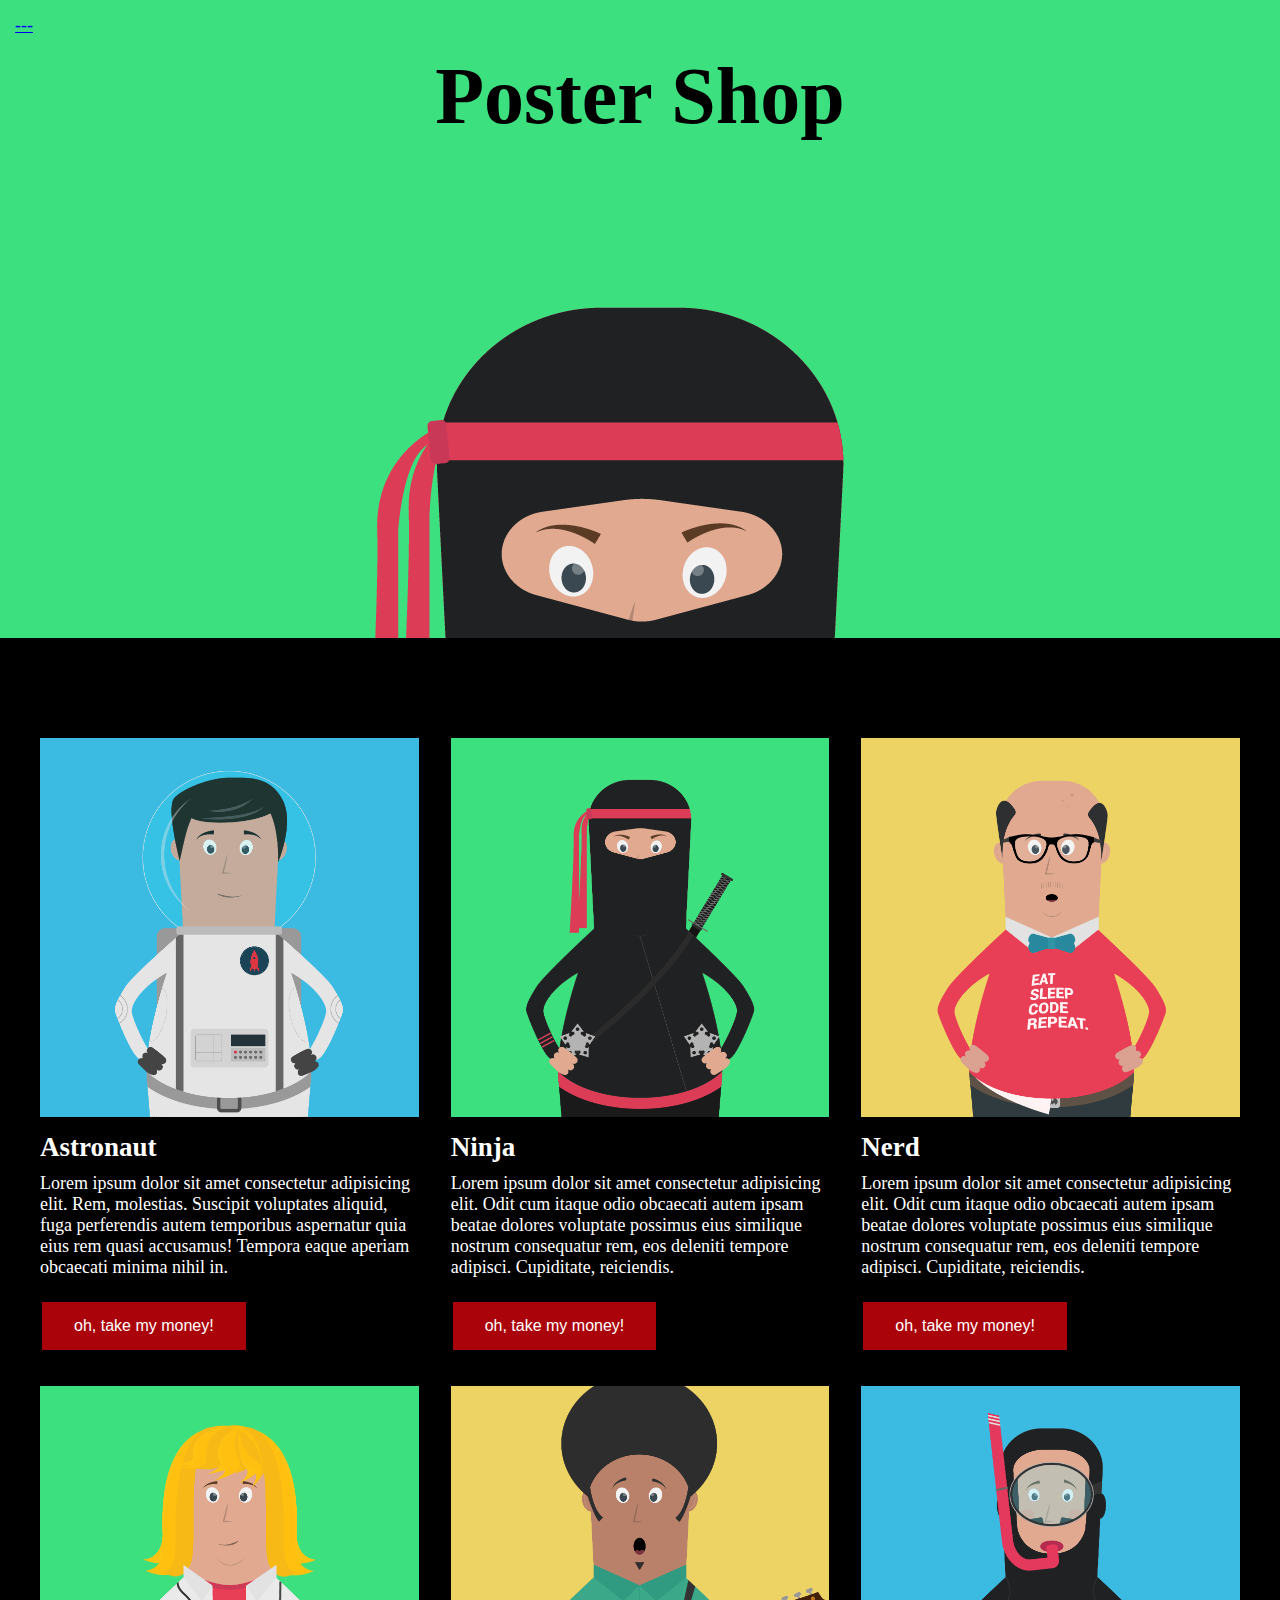
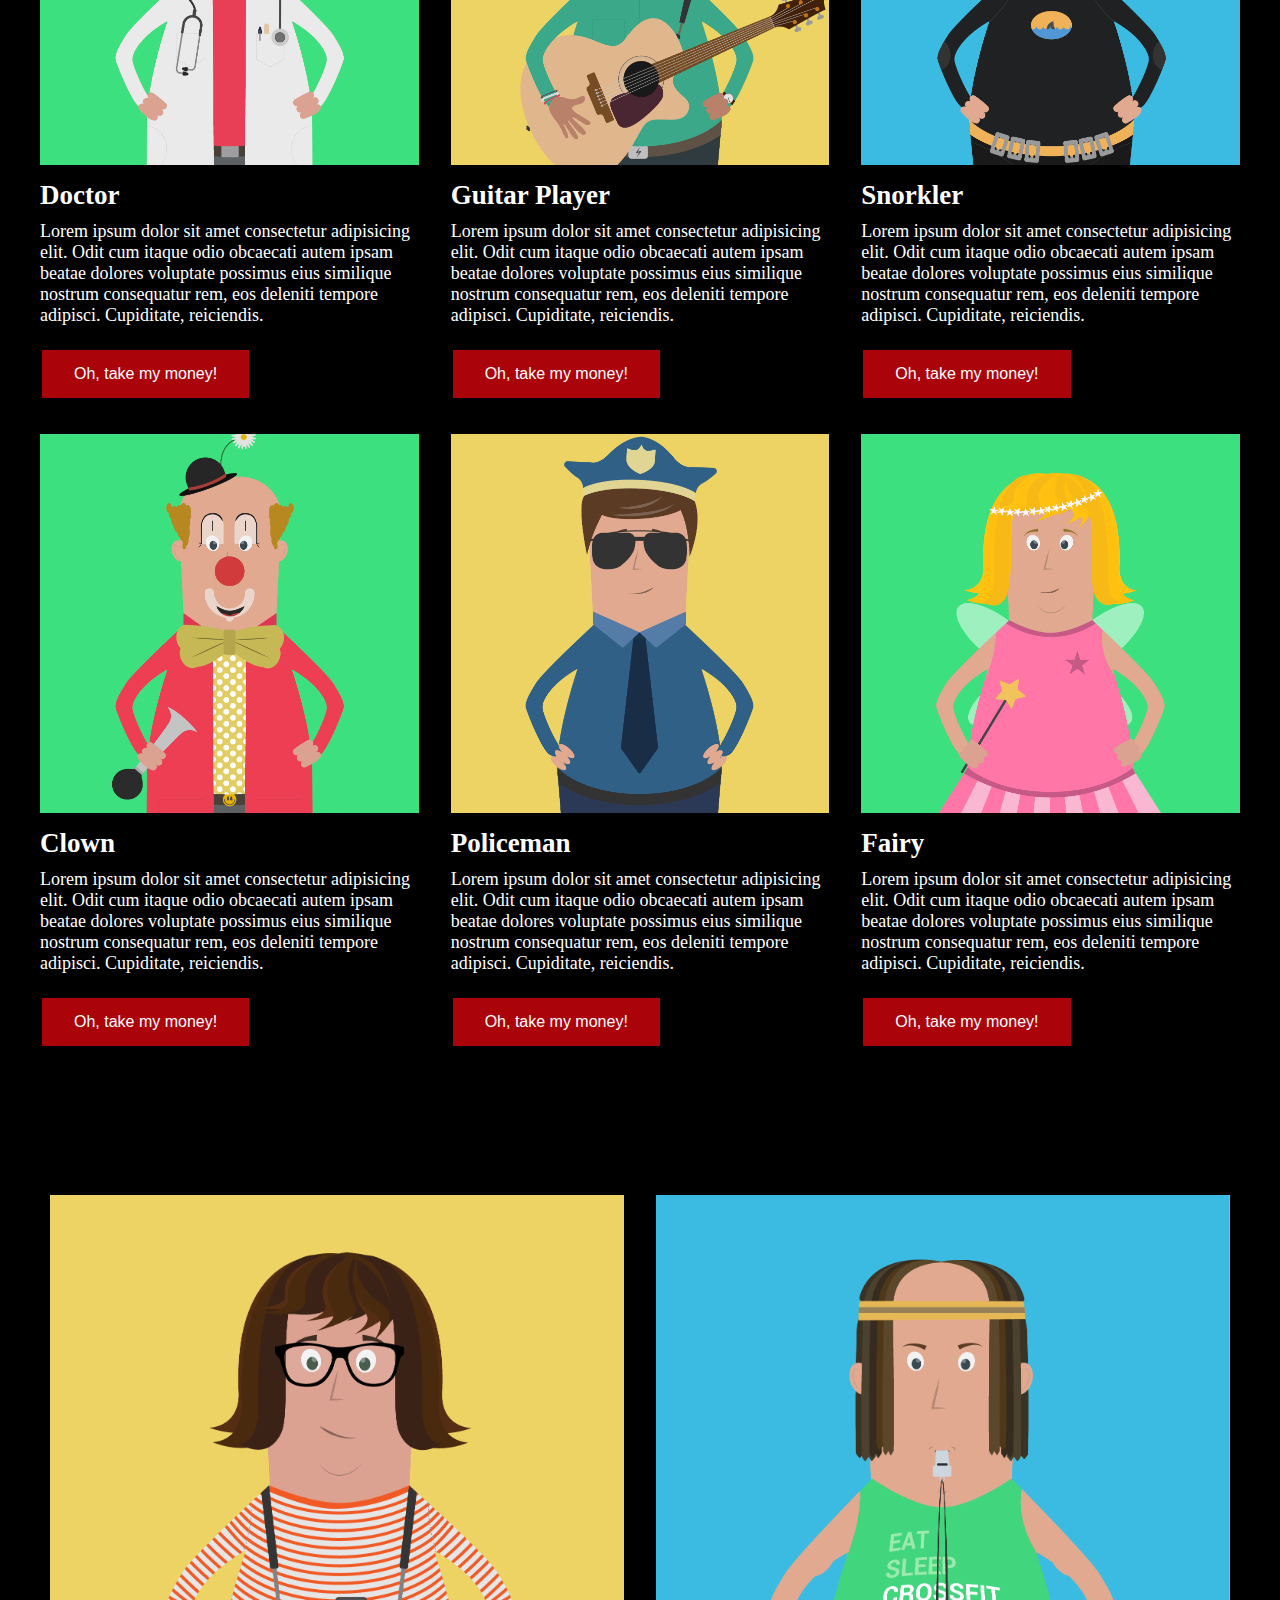
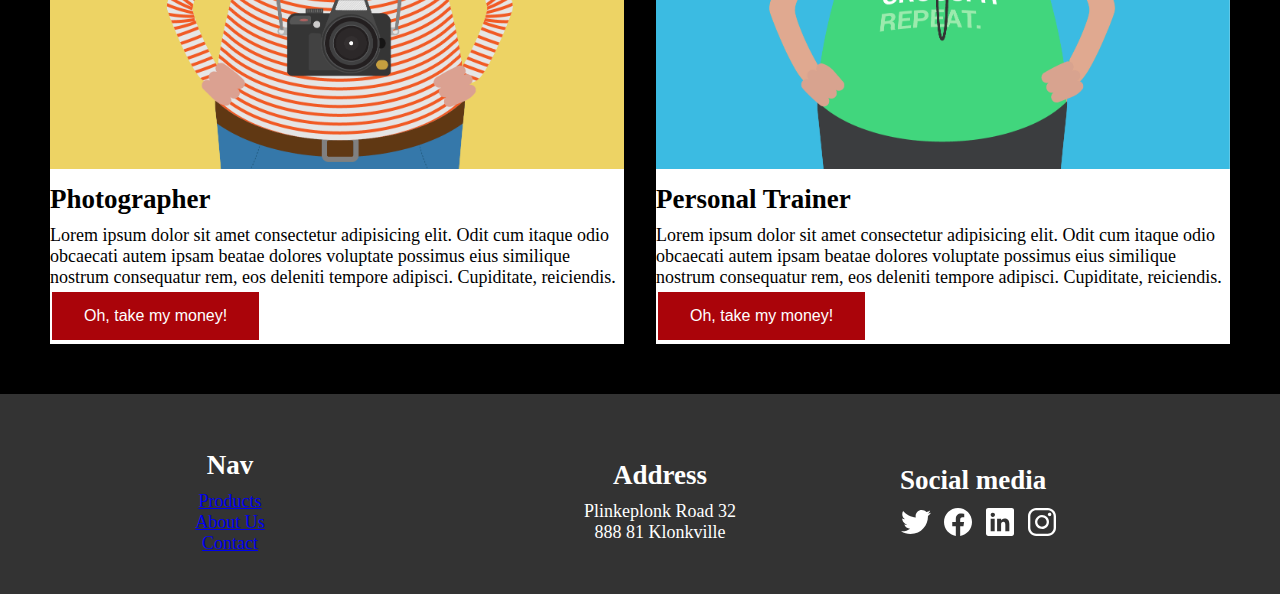
<file: index.html>
<!DOCTYPE html>
<html lang="en">
  <head>
    <meta charset="UTF-8" />
    <meta name="viewport" content="width=device-width, initial-scale=1.0" />
    <title>Poster Shop</title>
    <link rel="stylesheet" href="style.css" />
  </head>
  <body>
    <header>
  <nav class="nav-bar">
    <span>
       <a class="checkout-icon" href="checkout.html">---</a>
    </span>
  </nav>
  <div class="baner">
    <h1>Poster Shop</h1>
    <img src="assets/baner.png">
  </div>
    </header>
    <main>
      <section class="posters">
        <div class="poster">
          <img class="poster_image" src="assets/char-1.png" alt="an astronaut" />
          <h2>Astronaut</h2>
          <p class="information">
            Lorem ipsum dolor sit amet consectetur adipisicing elit. Rem, molestias. Suscipit voluptates aliquid, fuga perferendis autem temporibus aspernatur quia eius rem quasi accusamus! Tempora eaque aperiam obcaecati minima nihil in.
          </p>
          <button>oh, take my money!</button>
        </div>
        <div class="poster">
          <img class="poster_image" src="assets/char-2.png" alt="a ninja" />
          <h2>Ninja</h2>
          <p class="information">
            Lorem ipsum dolor sit amet consectetur adipisicing elit. Odit cum
            itaque odio obcaecati autem ipsam beatae dolores voluptate possimus
            eius similique nostrum consequatur rem, eos deleniti tempore
            adipisci. Cupiditate, reiciendis.
          </p>
          <button>oh, take my money!</button>
        </div>

        <div class="poster">
          <img class="poster_image" src="assets/char-3.png" alt="a nerd" />
          <h2>Nerd</h2>
          <p class="information">
            Lorem ipsum dolor sit amet consectetur adipisicing elit. Odit cum
            itaque odio obcaecati autem ipsam beatae dolores voluptate possimus
            eius similique nostrum consequatur rem, eos deleniti tempore
            adipisci. Cupiditate, reiciendis.
          </p>
          <button>oh, take my money!</button>
        </div>

        <div class="poster">
          <img class="poster_image" src="assets/char-11.png" alt="a doctor" />
          <h2>Doctor</h2>
          <p class="information">
            Lorem ipsum dolor sit amet consectetur adipisicing elit. Odit cum
            itaque odio obcaecati autem ipsam beatae dolores voluptate possimus
            eius similique nostrum consequatur rem, eos deleniti tempore
            adipisci. Cupiditate, reiciendis.
          </p>
          <button>Oh, take my money!</button>
        </div>

        <div class="poster">
          <img class="poster_image" src="assets/char-12.png" alt="a guitarr player" />
          <h2>Guitar Player</h2>
          <p class="information">
            Lorem ipsum dolor sit amet consectetur adipisicing elit. Odit cum
            itaque odio obcaecati autem ipsam beatae dolores voluptate possimus
            eius similique nostrum consequatur rem, eos deleniti tempore
            adipisci. Cupiditate, reiciendis.
          </p>
          <button>Oh, take my money!</button>
        </div>

        <div class="poster">
          <img class="poster_image" src="assets/char-4.png" alt="a diver" />
          <h2>Snorkler</h2>
          <p class="information">
            Lorem ipsum dolor sit amet consectetur adipisicing elit. Odit cum
            itaque odio obcaecati autem ipsam beatae dolores voluptate possimus
            eius similique nostrum consequatur rem, eos deleniti tempore
            adipisci. Cupiditate, reiciendis.
          </p>
          <button>Oh, take my money!</button>
        </div>

        <div class="poster">
          <img class="poster_image" src="assets/char-5.png" alt="a clown" />
          <h2>Clown</h2>
          <p class="information">
            Lorem ipsum dolor sit amet consectetur adipisicing elit. Odit cum
            itaque odio obcaecati autem ipsam beatae dolores voluptate possimus
            eius similique nostrum consequatur rem, eos deleniti tempore
            adipisci. Cupiditate, reiciendis.
          </p>
          <button>Oh, take my money!</button>
        </div>

        <div class="poster">
          <img class="poster_image" src="assets/char-6.png" alt="a policeman" />
          <h2>Policeman</h2>
          <p class="information">
            Lorem ipsum dolor sit amet consectetur adipisicing elit. Odit cum
            itaque odio obcaecati autem ipsam beatae dolores voluptate possimus
            eius similique nostrum consequatur rem, eos deleniti tempore
            adipisci. Cupiditate, reiciendis.
          </p>
          <button>Oh, take my money!</button>
        </div>

        <div class="poster">
          <img class="poster_image" src="assets/char-8.png" alt="a fairy" />
          <h2>Fairy</h2>
          <p class="information">
            Lorem ipsum dolor sit amet consectetur adipisicing elit. Odit cum
            itaque odio obcaecati autem ipsam beatae dolores voluptate possimus
            eius similique nostrum consequatur rem, eos deleniti tempore
            adipisci. Cupiditate, reiciendis.
          </p>
          <button>Oh, take my money!</button>
        </div>
      </section>
      <section class="posters_big">
        <div class="poster_big">
          <img class="poster_image_big" src="assets/char-7.png" alt="a photographer" />
          <h2 class="h2_big">Photographer</h2>
          <p class="information_poster_big">
            Lorem ipsum dolor sit amet consectetur adipisicing elit. Odit cum
            itaque odio obcaecati autem ipsam beatae dolores voluptate possimus
            eius similique nostrum consequatur rem, eos deleniti tempore
            adipisci. Cupiditate, reiciendis.
          </p>
          <button>Oh, take my money!</button>
        </div>

        <div class="poster_big">
          <img class="poster_image_big" src="assets/char-9.png" alt="a personal trainer" />
          <h2 class="h2_big">Personal Trainer</h2>
          <p class="information_poster_big">
            Lorem ipsum dolor sit amet consectetur adipisicing elit. Odit cum
            itaque odio obcaecati autem ipsam beatae dolores voluptate possimus
            eius similique nostrum consequatur rem, eos deleniti tempore
            adipisci. Cupiditate, reiciendis.
          </p>
          <button>Oh, take my money!</button>
        </div>
      </section>
    </main>
    <footer>
      <div class="nav-footer">
        <h2>Nav</h2>
          <a href="#">Products</a>
          <a href="#">About Us</a>
          <a href="#">Contact</a>
      </div>
      <div class="contacts">
        <h2>Address</h2>
          <p>Plinkeplonk Road 32</p>
          <p>888 81 Klonkville</p>
      </div>
      <div>
        <h2>Social media</h2>
        <div class="social-media">
            <img src="./assets/logo-twitter.svg" /></li>
            <img src="./assets/logo-facebook.svg" /></li>
            <img src="./assets/logo-linkedin.svg" /></li>
            <img src="./assets/logo-instagram.svg" /></li>
        </div>
      </div>
    </footer>
  </body>
</html>
</file>
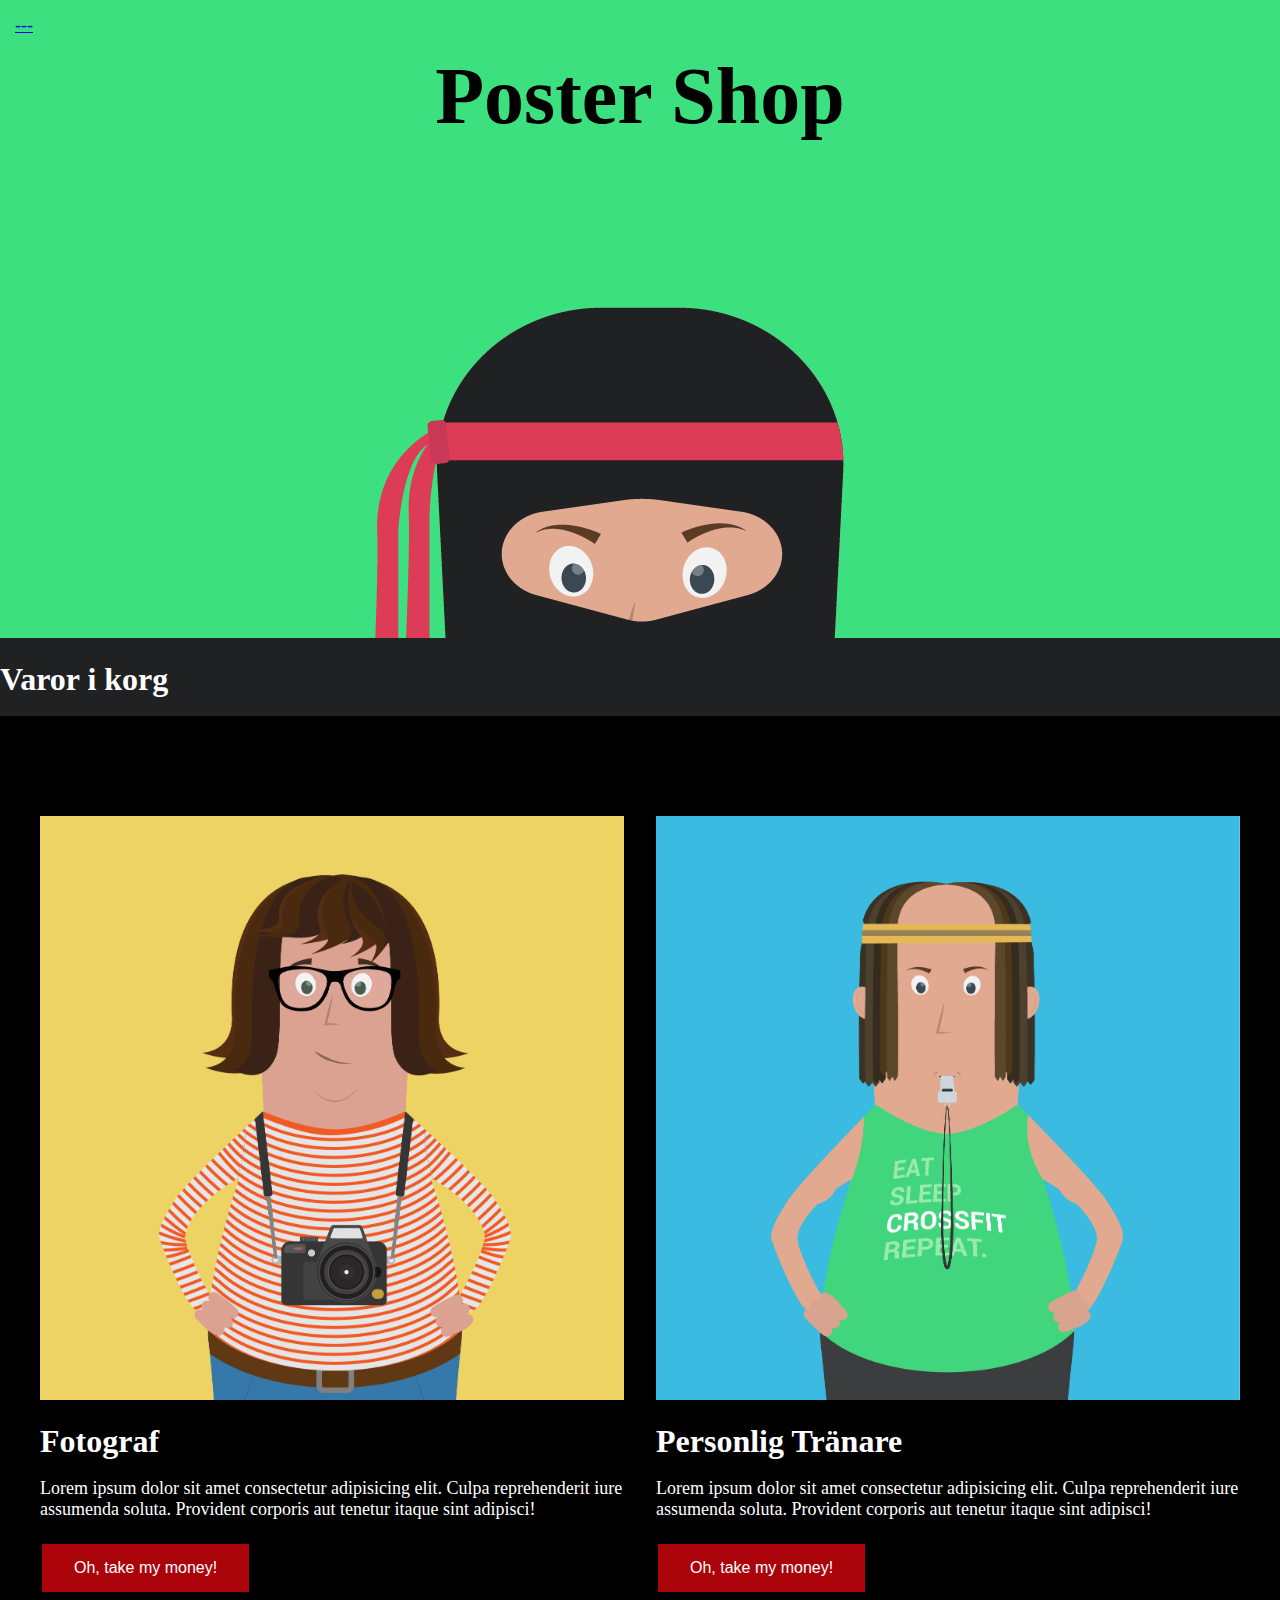
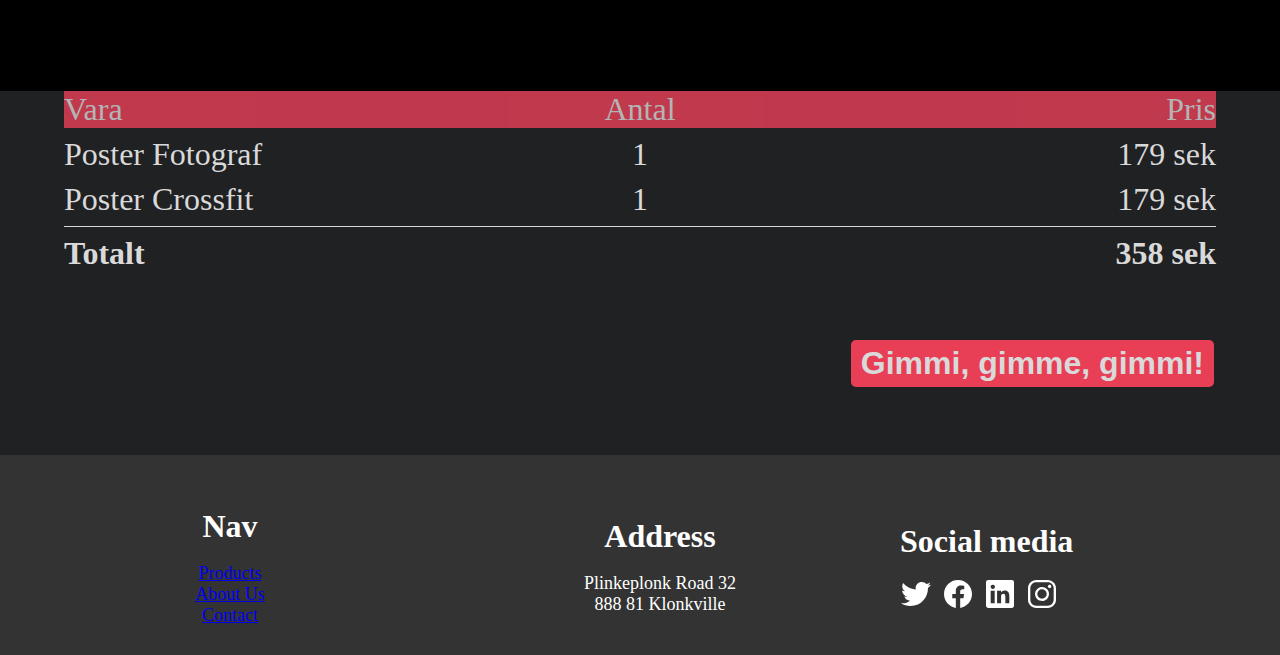
<file: checkout.html>
<!DOCTYPE html>
<html lang="en">
  <head>
    <meta charset="UTF-8" />
    <meta name="viewport" content="width=device-width, initial-scale=1.0" />
    <title>Poster Shop</title>
    <link rel="stylesheet" href="style.css" />
    <link rel="stylesheet" href="checkout.css">
    <link rel="stylesheet" href="global.css">
  </head>
  <body>
    <header>
  <nav class="nav-bar">
    <span class="checkout-icon">
       <a href="index.html">---</a>
    </span>
  </nav>
  <div class="baner">
    <h1>Poster Shop</h1>
    <img src="assets/baner.png">
  </div>
    </header>
    <main>
        <h2>Varor i korg</h2>
        <section class="posters">
          <article class="poster">
            <figure>
              <img class="poster_image" src="./assets/char-7.png" alt="Fotograf" />
            </figure>
            <h2>Fotograf</h2>
            <p class="information">
              Lorem ipsum dolor sit amet consectetur adipisicing elit. Culpa reprehenderit iure
              assumenda soluta. Provident corporis aut tenetur itaque sint adipisci!
            </p>
            <button>Oh, take my money!</button>
          </article>
  
          <article class="poster">
            <figure>
              <img class="poster_image" src="./assets/char-9.png" alt="Personlig Tränare" />
            </figure>
            <h2>Personlig Tränare</h2>
            <p class="information">
              Lorem ipsum dolor sit amet consectetur adipisicing elit. Culpa reprehenderit iure
              assumenda soluta. Provident corporis aut tenetur itaque sint adipisci!
            </p>
            <button>Oh, take my money!</button>
          </article>
        </section>
        <section class="checkout">
          <span class="first head-row">Vara</span>
          <span class="middle head-row">Antal</span>
          <span class="last head-row">Pris</span>
          <span class="first">Poster Fotograf</span>
          <span class="middle">1</span>
          <span class="last">179 sek</span>
          <span class="first">Poster Crossfit</span>
          <span class="middle">1</span>
          <span class="last">179 sek</span>
          <div class="total-row">
            <span class="first">Totalt</span>
            <span class="last">358 sek</span>
          </div>
        </section>
  
        <div class="btn-container">
          <button class="checkout-btn">Gimmi, gimme, gimmi!</button>
        </div>
    </main>
    <footer>
      <div class="nav-footer">
        <h2>Nav</h2>
          <a href="#">Products</a>
          <a href="#">About Us</a>
          <a href="#">Contact</a>
      </div>
      <div class="contacts">
        <h2>Address</h2>
          <p>Plinkeplonk Road 32</p>
          <p>888 81 Klonkville</p>
      </div>
      <div>
        <h2>Social media</h2>
        <div class="social-media">
            <img src="./assets/logo-twitter.svg" /></li>
            <img src="./assets/logo-facebook.svg" /></li>
            <img src="./assets/logo-linkedin.svg" /></li>
            <img src="./assets/logo-instagram.svg" /></li>
        </div>
      </div>
    </footer>
  </body>
</html>
</file>
<file: style.css>
* {
    margin: 0;
    padding: 0;
  }
  body {
    font-size: 18px;
  }
  header{
    background-color: rgb(61, 224, 126);
  }
  .nav-bar {
    padding: 15px;
  }

.baner{
    display: flex;
    flex-direction: column;
    justify-content: center;
    align-items: center;
}
h1 {
    font-size: 80px;
    text-align: center;
  }
  .posters{
    padding: 100px 40px 95px;
    margin: 0 auto;
    display: grid;
    background-color: #000;
    grid-template-columns: repeat(auto-fit, minmax(350px, 1fr));
    grid-gap: 2rem;
    color: #fff;
  }
  .posters_big{
    padding: 50px ;
    margin: 0 auto;
    display: grid;
    background-color: #000;
    grid-template-columns: repeat(auto-fit, minmax(400px, 1fr));
    grid-gap: 2rem;
    color: #fff;
  }
  .poster_big{
    background-color: #fff;
    color: #000;
  }
  .poster_image {
    max-width: 100%;
    object-fit: cover;
    display: block;
  }
  .poster_image_big {
    max-width: 100%;
    object-fit: cover;
    display: block;
  }
  h2 {
    font-family:Cambria, Cochin, Georgia, Times, 'Times New Roman', serif;
    padding: 15px 0 10px;
    margin: 0;
    color: #fff;
  }
  .h2_big{
    padding: 15px 0 10px;
    margin: 0;
    color: black;
  }
  button {
    background-color: #aa040a;
    border: none;
    color: white;
    padding: 15px 32px;
    text-align: center;
    text-decoration: none;
    display: inline-block;
    font-size: 16px;
    margin: 4px 2px;
    cursor: pointer;
  }
  .information {
    padding-bottom: 20px;
  }
  .nformation_poster_big {
    padding-bottom: 20px;
  }
  footer {
    display: grid;
    padding-left: 40px;
    grid-template-columns: repeat(auto-fit, minmax(100px, 1fr));
    gap: 50px;
    justify-content: center;
    align-items: center;
    color: white;
    background-color: rgb(51, 51, 51);
    height: 200px;
  }
  .nav-footer{
    display:flex;
    flex-direction: column;
    align-items:center;
  }
  .contacts{
    display:flex;
    flex-direction: column;
    align-items:center;
  }
  .social-media{
    display:flex;
    flex-direction:row;
    gap: 10px;
    align-items:center;
  }
</file>
<file: checkout.css>
* {
    margin: 0;
    padding: 0;
  }
  body {
    font-size: 18px;
  }
  header{
    background-color: rgb(61, 224, 126);
  }
  .nav-bar {
    padding: 15px;
  }

.baner{
    display: flex;
    flex-direction: column;
    justify-content: center;
    align-items: center;
}
h1 {
    font-size: 80px;
    text-align: center;
  }
  .posters{
    padding: 100px 40px 95px;
    margin: 0 auto;
    display: grid;
    background-color: #000;
    grid-template-columns: repeat(auto-fit, minmax(350px, 1fr));
    grid-gap: 2rem;
    color: #fff;
  }
  .posters_big{
    padding: 50px ;
    margin: 0 auto;
    display: grid;
    background-color: #000;
    grid-template-columns: repeat(auto-fit, minmax(400px, 1fr));
    grid-gap: 2rem;
    color: #fff;
  }
  .poster_big{
    background-color: #fff;
    color: #000;
  }
  .poster_image {
    max-width: 100%;
    object-fit: cover;
    display: block;
  }
  .poster_image_big {
    max-width: 100%;
    object-fit: cover;
    display: block;
  }
  h2 {
    font-family:Cambria, Cochin, Georgia, Times, 'Times New Roman', serif;
    padding: 15px 0 10px;
    margin: 0;
    color: #fff;
  }
  .h2_big{
    padding: 15px 0 10px;
    margin: 0;
    color: black;
  }
  button {
    background-color: #aa040a;
    border: none;
    color: white;
    padding: 15px 32px;
    text-align: center;
    text-decoration: none;
    display: inline-block;
    font-size: 16px;
    margin: 4px 2px;
    cursor: pointer;
  }
  .information {
    padding-bottom: 20px;
  }
  .nformation_poster_big {
    padding-bottom: 20px;
  }
  footer {
    display: grid;
    padding-left: 40px;
    grid-template-columns: repeat(auto-fit, minmax(100px, 1fr));
    gap: 50px;
    justify-content: center;
    align-items: center;
    color: white;
    background-color: rgb(51, 51, 51);
    height: 200px;
  }
  .nav-footer{
    display:flex;
    flex-direction: column;
    align-items:center;
  }
  .contacts{
    display:flex;
    flex-direction: column;
    align-items:center;
  }
  .social-media{
    display:flex;
    flex-direction:row;
    gap: 10px;
    align-items:center;
  }
  .checkout {
    color: var(--white);
    display: grid;
    grid-template-columns: 1fr 1fr 1fr;
    font-size: 2rem;
    row-gap: 0.5rem;
    padding-inline: 4rem;
    margin-bottom: 4rem;
  }
  
  .checkout .middle {
    text-align: center;
  }
  
  .checkout .last {
    text-align: end;
  }
  
  .checkout .head-row {
    background-color: var(--red);
    opacity: 0.8;
  }
  
  .checkout .total-row {
    border-top: 1px solid var(--white);
    display: flex;
    font-weight: 700;
    grid-column: 1/4;
    justify-content: space-between;
    padding-top: 0.5rem;
  }
  
  .btn-container {
    display: flex;
    justify-content: flex-end;
    padding-inline: 4rem;
    margin-bottom: 4rem;
  }
  
  .checkout-btn {
    background-color: var(--red);
    border-radius: 5px;
    border: none;
    color: var(--white);
    font-size: 2rem;
    font-weight: 700;
    padding: 5px 10px;
  }
</file>
<file: global.css>
* {
    box-sizing: border-box;
    margin: 0;
  }
  
  html {
    --black: #202123;
    --red: #e83f57;
    --white: #d9d9d9;
  }
  
  body {
    background-color: var(--black);
  }
  
  h2 {
    font-size: 2rem;
    margin-block: 0.5rem;
  }
</file>
